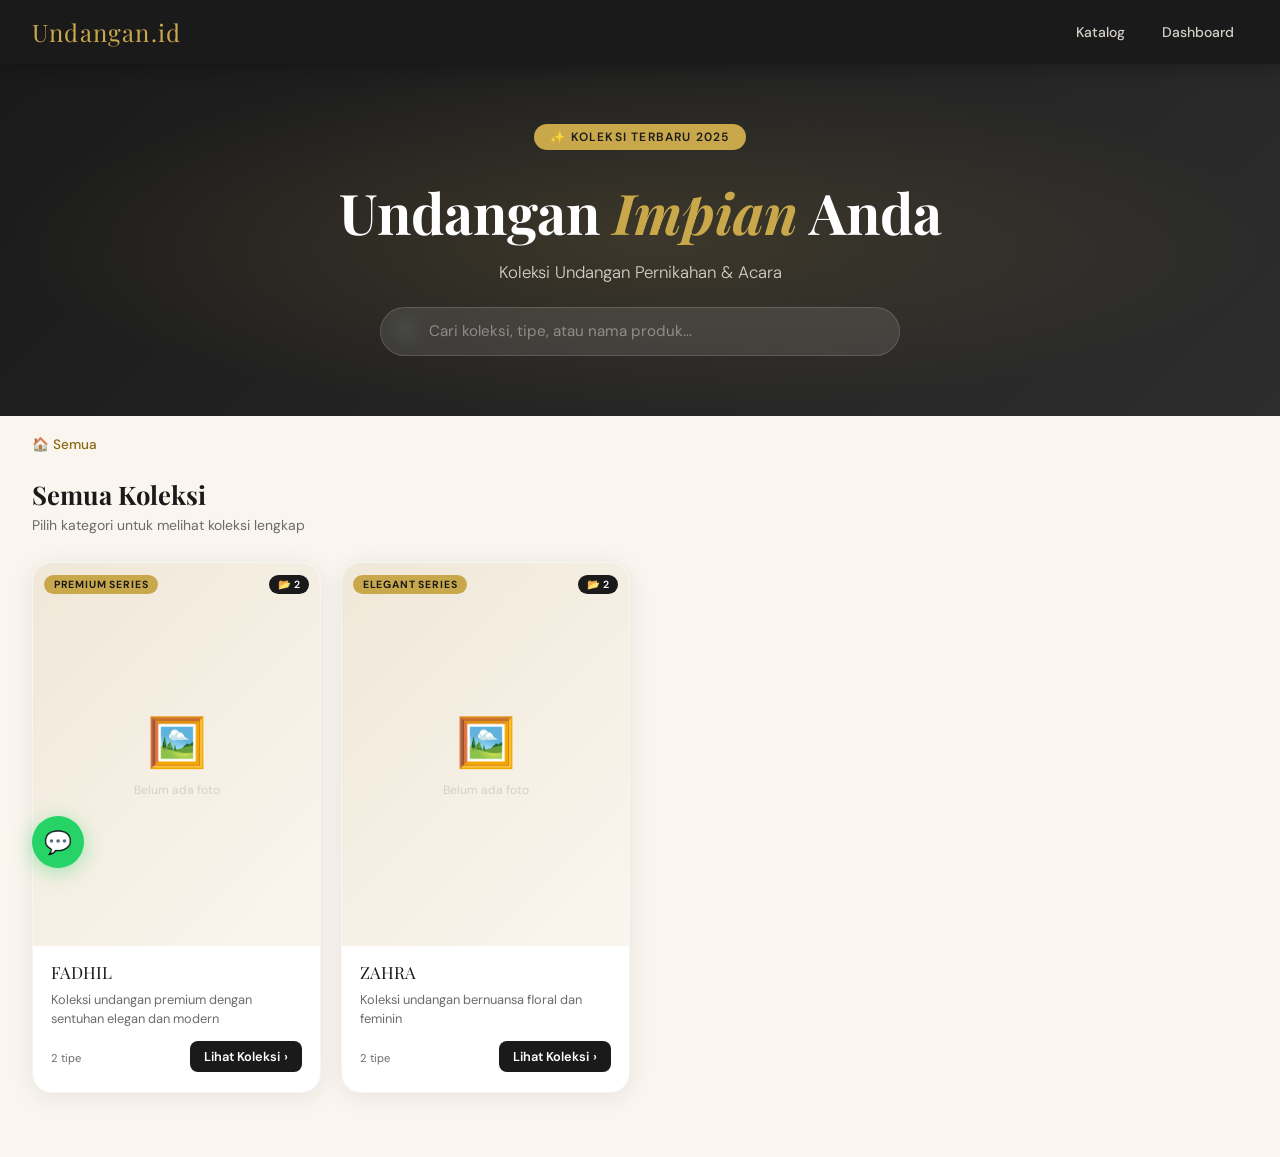
<file: index.html>
<!DOCTYPE html>
<html lang="id">
<head>
  <meta charset="UTF-8">
  <meta name="viewport" content="width=device-width, initial-scale=1.0">
  <title>Katalog Undangan</title>
  <meta name="description" content="Katalog undangan pernikahan dan acara terlengkap">
  <link rel="stylesheet" href="style.css">
</head>
<body>

  <!-- ── HEADER ── -->
  <header class="site-header">
    <div class="header-inner">
      <a href="index.html" class="logo" id="site-logo">Undangan<span>.id</span></a>
      <nav class="header-nav">
        <a href="index.html">Katalog</a>
        <a href="dashboard.html">Dashboard</a>
      </nav>
    </div>
  </header>

  <!-- ── HERO ── -->
  <section class="hero">
    <div class="hero-content">
      <div class="hero-badge">✨ Koleksi Terbaru 2025</div>
      <h1>Undangan <em>Impian</em> Anda</h1>
      <p id="site-tagline">Koleksi undangan pernikahan & acara dengan desain eksklusif dan berkelas</p>
      <div class="search-bar-wrap">
        <span class="search-icon">🔍</span>
        <input
          type="text"
          id="search-input"
          class="search-bar"
          placeholder="Cari koleksi, tipe, atau nama produk..."
        >
      </div>
    </div>
  </section>

  <!-- ── BREADCRUMB ── -->
  <div class="breadcrumb" id="breadcrumb"></div>

  <!-- ── MAIN ── -->
  <main class="main-wrap">
    <button class="back-btn" id="back-btn" style="display:none">
      ← Kembali
    </button>

    <h2 class="section-title" id="section-title">Semua Koleksi</h2>
    <p class="section-sub" id="section-sub">Pilih kategori untuk melihat koleksi lengkap</p>

    <div class="product-grid" id="product-grid">
      <!-- Rendered by app.js -->
      <div class="empty-state" style="grid-column:1/-1">
        <div class="icon">⏳</div>
        <h3>Memuat katalog...</h3>
        <p>Mohon tunggu sebentar</p>
      </div>
    </div>
  </main>

  <!-- ── WHATSAPP FLOAT ── -->
  <a href="https://wa.me/" id="wa-link" target="_blank" class="wa-float" title="Chat WhatsApp">
    💬
  </a>

  <div id="toast" class="toast"></div>

  <script src="app.js"></script>
</body>
</html>
</file>
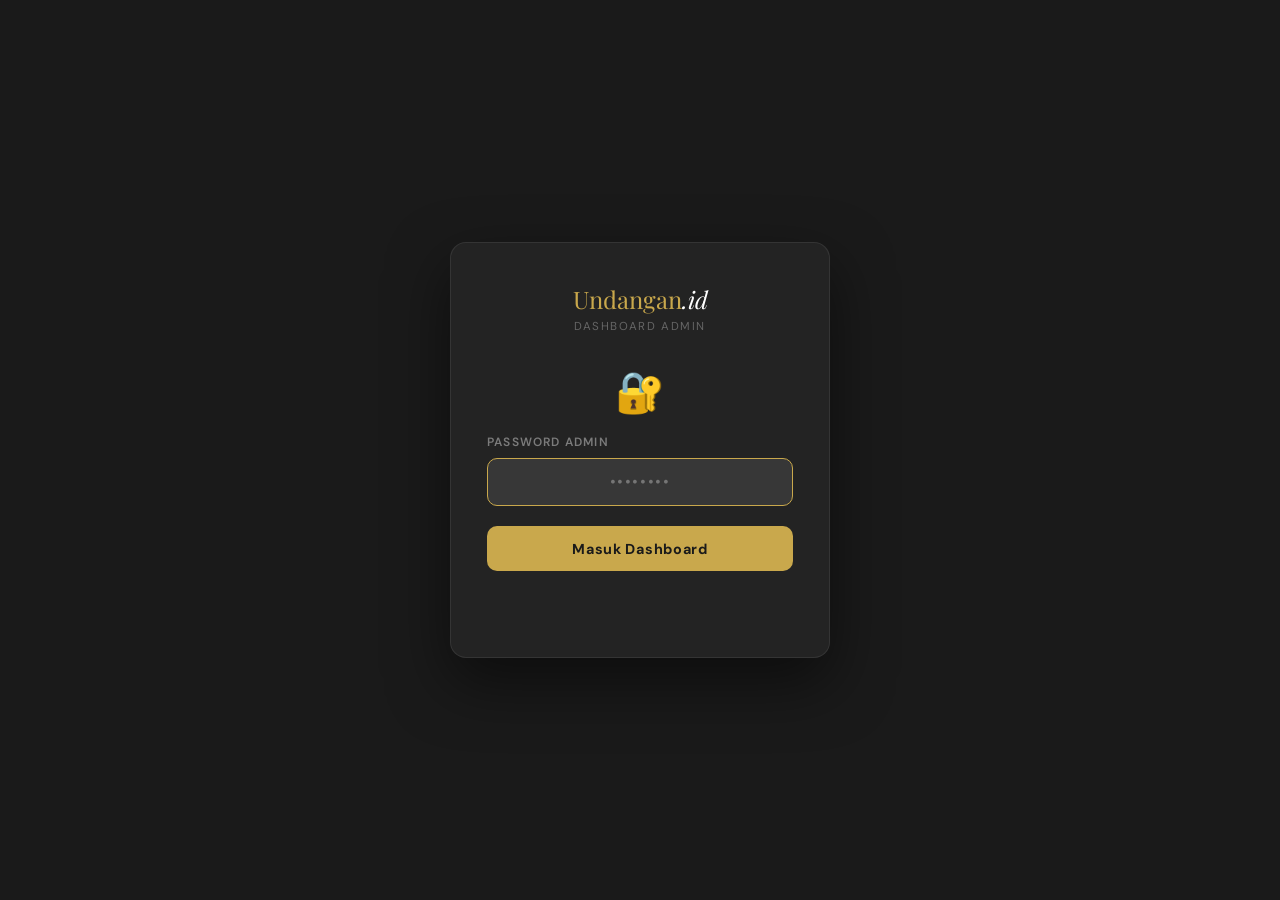
<file: dashboard.html>
<!DOCTYPE html>
<html lang="id">
<head>
  <meta charset="UTF-8">
  <meta name="viewport" content="width=device-width, initial-scale=1.0">
  <title>Dashboard — Katalog Undangan</title>
  <link rel="stylesheet" href="dashboard.css">
  <style>
    /* ── AUTH GATE ── */
    #auth-gate {
      position: fixed;
      inset: 0;
      background: var(--charcoal);
      z-index: 9999;
      display: flex;
      align-items: center;
      justify-content: center;
      font-family: 'DM Sans', sans-serif;
    }

    #auth-gate.hidden { display: none; }

    .auth-box {
      background: #232323;
      border: 1px solid rgba(255,255,255,0.08);
      border-radius: 16px;
      padding: 2.5rem 2.25rem;
      width: 100%;
      max-width: 380px;
      text-align: center;
      box-shadow: 0 24px 60px rgba(0,0,0,0.5);
    }

    .auth-logo {
      font-family: 'Playfair Display', serif;
      font-size: 1.5rem;
      color: var(--gold);
      display: block;
      margin-bottom: 0.2rem;
    }

    .auth-logo span { color: white; font-style: italic; }

    .auth-subtitle {
      font-size: 0.72rem;
      color: rgba(255,255,255,0.3);
      text-transform: uppercase;
      letter-spacing: 0.14em;
      margin-bottom: 2rem;
    }

    .auth-icon { font-size: 2.5rem; margin-bottom: 1rem; display: block; }

    .auth-label {
      display: block;
      font-size: 0.75rem;
      font-weight: 600;
      text-transform: uppercase;
      letter-spacing: 0.1em;
      color: rgba(255,255,255,0.4);
      text-align: left;
      margin-bottom: 0.5rem;
    }

    .auth-input {
      width: 100%;
      padding: 0.8rem 1rem;
      border-radius: 10px;
      border: 1.5px solid rgba(255,255,255,0.1);
      background: rgba(255,255,255,0.06);
      color: white;
      font-family: 'DM Sans', sans-serif;
      font-size: 1rem;
      outline: none;
      letter-spacing: 0.1em;
      transition: border-color 0.2s, background 0.2s;
      margin-bottom: 1.25rem;
      text-align: center;
    }

    .auth-input:focus { border-color: var(--gold); background: rgba(255,255,255,0.09); }

    .auth-input.shake {
      animation: shake 0.42s ease;
      border-color: var(--danger) !important;
    }

    @keyframes shake {
      0%,100% { transform: translateX(0); }
      20%,60% { transform: translateX(-8px); }
      40%,80% { transform: translateX(8px); }
    }

    .auth-btn {
      width: 100%;
      padding: 0.85rem;
      border-radius: 10px;
      border: none;
      background: var(--gold);
      color: var(--charcoal);
      font-family: 'DM Sans', sans-serif;
      font-size: 0.9rem;
      font-weight: 700;
      cursor: pointer;
      letter-spacing: 0.05em;
      transition: background 0.2s, opacity 0.2s;
    }

    .auth-btn:hover:not(:disabled) { background: var(--gold-light); }
    .auth-btn:disabled { opacity: 0.5; cursor: not-allowed; }

    .auth-error {
      font-size: 0.8rem;
      color: #e05252;
      margin-top: 0.75rem;
      min-height: 1.2em;
    }

    .auth-attempts {
      font-size: 0.72rem;
      color: rgba(255,255,255,0.25);
      margin-top: 0.4rem;
      min-height: 1em;
    }
  </style>
</head>
<body>

<!-- ══ AUTH GATE ══ -->
<div id="auth-gate">
  <div class="auth-box">
    <span class="auth-logo">Undangan<span>.id</span></span>
    <div class="auth-subtitle">Dashboard Admin</div>
    <span class="auth-icon">🔐</span>
    <label class="auth-label" for="auth-password">Password Admin</label>
    <input
      type="password"
      id="auth-password"
      class="auth-input"
      placeholder="••••••••"
      autocomplete="current-password"
      maxlength="64"
    >
    <button class="auth-btn" id="auth-submit">Masuk Dashboard</button>
    <div class="auth-error" id="auth-error"></div>
    <div class="auth-attempts" id="auth-attempts"></div>
  </div>
</div>

<!-- ══ DASHBOARD (hidden until auth) ══ -->
<div class="dash-layout" id="dash-layout" style="display:none">

  <!-- ══ SIDEBAR ══ -->
  <aside class="sidebar" id="sidebar">
    <div class="sidebar-header">
      <span class="sidebar-logo">Undangan<span>.id</span></span>
      <span class="sidebar-label">Dashboard Admin</span>
    </div>

    <div class="sidebar-section-label">Produk</div>
    <div class="sidebar-tree" id="sidebar-tree">
      <!-- Rendered by dashboard.js -->
    </div>

    <div class="sidebar-actions">
      <button class="sidebar-btn btn-gold" onclick="Dashboard.addRootProduct()">
        ＋ Produk Baru
      </button>
      <button class="sidebar-btn btn-outline" onclick="Dashboard.renderSettings()">
        ⚙️ Pengaturan
      </button>
      <a href="index.html" target="_blank" class="sidebar-btn btn-outline">
        👁️ Lihat Katalog
      </a>
      <button class="sidebar-btn btn-outline" onclick="Dashboard.exportData()">
        ⬇️ Export JSON
      </button>
      <button class="sidebar-btn btn-danger" onclick="Auth.logout()">
        🚪 Keluar
      </button>
    </div>
  </aside>

  <!-- ══ MAIN ══ -->
  <div class="main-content">

    <!-- TOPBAR -->
    <div class="topbar">
      <div class="topbar-title">✏️ Editor Produk</div>
      <div class="topbar-actions">
        <button class="btn btn-secondary" id="btn-settings">⚙️ Pengaturan</button>
        <button class="btn btn-secondary" id="btn-preview">👁️ Preview</button>
        <button class="btn btn-primary" id="btn-add-root">＋ Produk Baru</button>
      </div>
    </div>

    <!-- CONTENT -->
    <div class="content-area" id="content-area">
      <!-- Rendered by dashboard.js -->
    </div>

  </div>

</div>

<!-- ══ MODAL ══ -->
<div class="modal-overlay" id="modal-overlay">
  <div class="modal">
    <h3 id="modal-title">Konfirmasi</h3>
    <p id="modal-body"></p>
    <div class="modal-actions">
      <button class="btn btn-secondary" id="modal-cancel">Batal</button>
      <button class="btn" style="background:var(--danger);color:white" id="modal-confirm">Ya, Lanjutkan</button>
    </div>
  </div>
</div>

<div id="toast" class="toast"></div>

<!-- auth.js harus dimuat sebelum dashboard.js -->
<script src="auth.js"></script>
<script src="dashboard.js"></script>
</body>
</html>
</file>
<file: style.css>
@import url('https://fonts.googleapis.com/css2?family=Playfair+Display:ital,wght@0,400;0,700;1,400&family=DM+Sans:wght@300;400;500;600&display=swap');

:root {
  --gold: #C9A84C;
  --gold-light: #E8C96A;
  --gold-dark: #8B6914;
  --cream: #FAF6EF;
  --cream-dark: #F0E8D8;
  --charcoal: #1A1A1A;
  --charcoal-soft: #2D2D2D;
  --gray: #6B6B6B;
  --gray-light: #D4D0C8;
  --white: #FFFFFF;
  --shadow: 0 4px 24px rgba(0,0,0,0.08);
  --shadow-hover: 0 12px 40px rgba(0,0,0,0.15);
  --radius: 12px;
  --radius-lg: 20px;
}

* { margin: 0; padding: 0; box-sizing: border-box; }

html { scroll-behavior: smooth; }

body {
  font-family: 'DM Sans', sans-serif;
  background: var(--cream);
  color: var(--charcoal);
  min-height: 100vh;
}

/* ── HEADER ── */
.site-header {
  background: var(--charcoal);
  padding: 0 2rem;
  position: sticky;
  top: 0;
  z-index: 100;
  box-shadow: 0 2px 20px rgba(0,0,0,0.3);
}

.header-inner {
  max-width: 1280px;
  margin: 0 auto;
  display: flex;
  align-items: center;
  justify-content: space-between;
  height: 64px;
}

.logo {
  font-family: 'Playfair Display', serif;
  font-size: 1.5rem;
  color: var(--gold);
  letter-spacing: 0.05em;
  text-decoration: none;
}

.logo span { color: var(--white); font-style: italic; }

.header-nav { display: flex; gap: 0.5rem; align-items: center; }

.header-nav a {
  color: var(--gray-light);
  text-decoration: none;
  font-size: 0.875rem;
  font-weight: 500;
  padding: 0.4rem 0.9rem;
  border-radius: 6px;
  transition: all 0.2s;
}

.header-nav a:hover { color: var(--gold); background: rgba(201,168,76,0.1); }

/* ── HERO BANNER ── */
.hero {
  background: linear-gradient(135deg, var(--charcoal) 0%, var(--charcoal-soft) 100%);
  padding: 60px 2rem;
  text-align: center;
  position: relative;
  overflow: hidden;
}

.hero::before {
  content: '';
  position: absolute;
  inset: 0;
  background: radial-gradient(ellipse at center, rgba(201,168,76,0.15) 0%, transparent 70%);
}

.hero-content { position: relative; z-index: 1; }

.hero h1 {
  font-family: 'Playfair Display', serif;
  font-size: clamp(2rem, 5vw, 3.5rem);
  color: var(--white);
  margin-bottom: 0.75rem;
}

.hero h1 em { color: var(--gold); font-style: italic; }

.hero p {
  color: var(--gray-light);
  font-size: 1.05rem;
  max-width: 480px;
  margin: 0 auto 1.5rem;
  font-weight: 300;
}

.hero-badge {
  display: inline-block;
  background: var(--gold);
  color: var(--charcoal);
  font-size: 0.75rem;
  font-weight: 600;
  padding: 0.3rem 1rem;
  border-radius: 100px;
  letter-spacing: 0.1em;
  text-transform: uppercase;
  margin-bottom: 1.5rem;
}

/* ── SEARCH & FILTER ── */
.search-bar-wrap {
  max-width: 520px;
  margin: 0 auto;
  position: relative;
}

.search-bar {
  width: 100%;
  padding: 0.85rem 1.25rem 0.85rem 3rem;
  border-radius: 100px;
  border: none;
  font-family: 'DM Sans', sans-serif;
  font-size: 0.95rem;
  background: rgba(255,255,255,0.1);
  color: var(--white);
  outline: none;
  backdrop-filter: blur(10px);
  border: 1px solid rgba(255,255,255,0.15);
  transition: all 0.3s;
}

.search-bar::placeholder { color: rgba(255,255,255,0.4); }
.search-bar:focus { background: rgba(255,255,255,0.15); border-color: var(--gold); }

.search-icon {
  position: absolute;
  left: 1.1rem;
  top: 50%;
  transform: translateY(-50%);
  color: rgba(255,255,255,0.4);
  font-size: 1rem;
}

/* ── BREADCRUMB ── */
.breadcrumb {
  max-width: 1280px;
  margin: 0 auto;
  padding: 1.25rem 2rem 0;
  display: flex;
  align-items: center;
  gap: 0.5rem;
  font-size: 0.85rem;
  color: var(--gray);
  flex-wrap: wrap;
}

.breadcrumb-item {
  cursor: pointer;
  color: var(--gold-dark);
  font-weight: 500;
  transition: color 0.2s;
}

.breadcrumb-item:hover { color: var(--gold); }
.breadcrumb-sep { color: var(--gray-light); }
.breadcrumb-current { color: var(--gray); }

/* ── MAIN LAYOUT ── */
.main-wrap {
  max-width: 1280px;
  margin: 0 auto;
  padding: 1.5rem 2rem 4rem;
}

.section-title {
  font-family: 'Playfair Display', serif;
  font-size: 1.6rem;
  color: var(--charcoal);
  margin-bottom: 0.35rem;
}

.section-sub {
  font-size: 0.875rem;
  color: var(--gray);
  margin-bottom: 1.75rem;
}

/* ── PRODUCT GRID ── */
.product-grid {
  display: grid;
  grid-template-columns: repeat(auto-fill, minmax(240px, 1fr));
  gap: 1.25rem;
}

/* ── PRODUCT CARD ── */
.product-card {
  background: var(--white);
  border-radius: var(--radius-lg);
  overflow: hidden;
  box-shadow: var(--shadow);
  cursor: pointer;
  transition: transform 0.3s ease, box-shadow 0.3s ease;
  border: 1px solid rgba(0,0,0,0.04);
}

.product-card:hover {
  transform: translateY(-6px);
  box-shadow: var(--shadow-hover);
}

/* ── FLIPBOOK IMAGE ── */
.card-image-wrap {
  position: relative;
  width: 100%;
  aspect-ratio: 3/4;
  overflow: hidden;
  background: var(--cream-dark);
}

.flipbook-track {
  display: flex;
  width: 100%;
  height: 100%;
  transition: transform 0.6s cubic-bezier(0.25, 0.46, 0.45, 0.94);
}

.flipbook-slide {
  min-width: 100%;
  height: 100%;
  object-fit: cover;
  flex-shrink: 0;
}

.flipbook-slide-placeholder {
  min-width: 100%;
  height: 100%;
  display: flex;
  flex-direction: column;
  align-items: center;
  justify-content: center;
  background: linear-gradient(135deg, var(--cream-dark), var(--cream));
  color: var(--gray-light);
  font-size: 3rem;
  gap: 0.5rem;
  flex-shrink: 0;
}

.flipbook-slide-placeholder span {
  font-size: 0.75rem;
  font-family: 'DM Sans', sans-serif;
  color: var(--gray-light);
  font-weight: 400;
}

.flipbook-dots {
  position: absolute;
  bottom: 0.6rem;
  left: 50%;
  transform: translateX(-50%);
  display: flex;
  gap: 4px;
}

.flipbook-dot {
  width: 5px;
  height: 5px;
  border-radius: 50%;
  background: rgba(255,255,255,0.5);
  transition: all 0.3s;
}

.flipbook-dot.active {
  background: var(--white);
  width: 14px;
  border-radius: 3px;
}

.card-badge {
  position: absolute;
  top: 0.7rem;
  left: 0.7rem;
  background: var(--gold);
  color: var(--charcoal);
  font-size: 0.65rem;
  font-weight: 700;
  padding: 0.2rem 0.6rem;
  border-radius: 100px;
  text-transform: uppercase;
  letter-spacing: 0.08em;
}

.has-children-badge {
  position: absolute;
  top: 0.7rem;
  right: 0.7rem;
  background: var(--charcoal);
  color: var(--white);
  font-size: 0.65rem;
  font-weight: 600;
  padding: 0.2rem 0.55rem;
  border-radius: 100px;
  display: flex;
  align-items: center;
  gap: 3px;
}

/* ── CARD BODY ── */
.card-body { padding: 1rem 1.1rem 1.25rem; }

.card-category {
  font-size: 0.7rem;
  text-transform: uppercase;
  letter-spacing: 0.1em;
  color: var(--gold);
  font-weight: 600;
  margin-bottom: 0.3rem;
}

.card-title {
  font-family: 'Playfair Display', serif;
  font-size: 1.05rem;
  color: var(--charcoal);
  margin-bottom: 0.4rem;
  line-height: 1.3;
}

.card-desc {
  font-size: 0.8rem;
  color: var(--gray);
  line-height: 1.5;
  margin-bottom: 0.75rem;
  display: -webkit-box;
  -webkit-line-clamp: 2;
  -webkit-box-orient: vertical;
  overflow: hidden;
}

.card-footer {
  display: flex;
  align-items: center;
  justify-content: space-between;
}

.card-price {
  font-size: 1rem;
  font-weight: 600;
  color: var(--charcoal);
}

.card-price small {
  font-size: 0.7rem;
  color: var(--gray);
  font-weight: 400;
}

.card-cta {
  background: var(--charcoal);
  color: var(--white);
  border: none;
  border-radius: 8px;
  padding: 0.45rem 0.9rem;
  font-family: 'DM Sans', sans-serif;
  font-size: 0.8rem;
  font-weight: 600;
  cursor: pointer;
  transition: all 0.2s;
  display: flex;
  align-items: center;
  gap: 4px;
}

.card-cta:hover { background: var(--gold); color: var(--charcoal); }

/* ── BACK BUTTON ── */
.back-btn {
  display: inline-flex;
  align-items: center;
  gap: 0.4rem;
  background: none;
  border: 1.5px solid var(--gray-light);
  color: var(--charcoal);
  border-radius: 8px;
  padding: 0.5rem 1rem;
  font-family: 'DM Sans', sans-serif;
  font-size: 0.875rem;
  font-weight: 500;
  cursor: pointer;
  margin-bottom: 1.25rem;
  transition: all 0.2s;
}

.back-btn:hover { border-color: var(--gold); color: var(--gold); }

/* ── EMPTY STATE ── */
.empty-state {
  text-align: center;
  padding: 5rem 2rem;
  color: var(--gray);
}

.empty-state .icon { font-size: 3rem; margin-bottom: 1rem; }
.empty-state h3 { font-family: 'Playfair Display', serif; font-size: 1.3rem; color: var(--charcoal); margin-bottom: 0.5rem; }
.empty-state p { font-size: 0.9rem; }

/* ── TOAST ── */
.toast {
  position: fixed;
  bottom: 2rem;
  right: 2rem;
  background: var(--charcoal);
  color: var(--white);
  padding: 0.75rem 1.25rem;
  border-radius: 10px;
  font-size: 0.875rem;
  font-weight: 500;
  box-shadow: var(--shadow-hover);
  z-index: 9999;
  transform: translateY(100px);
  opacity: 0;
  transition: all 0.3s ease;
  border-left: 3px solid var(--gold);
}

.toast.show { transform: translateY(0); opacity: 1; }

/* ── WHATSAPP FLOAT ── */
.wa-float {
  position: fixed;
  bottom: 2rem;
  left: 2rem;
  background: #25D366;
  color: white;
  width: 52px;
  height: 52px;
  border-radius: 50%;
  display: flex;
  align-items: center;
  justify-content: center;
  font-size: 1.4rem;
  text-decoration: none;
  box-shadow: 0 4px 20px rgba(37,211,102,0.4);
  transition: transform 0.2s;
  z-index: 90;
}

.wa-float:hover { transform: scale(1.1); }

/* ── RESPONSIVE ── */
@media (max-width: 768px) {
  .header-inner { height: 56px; }
  .logo { font-size: 1.2rem; }
  .hero { padding: 40px 1.25rem; }
  .main-wrap { padding: 1rem 1rem 3rem; }
  .product-grid { grid-template-columns: repeat(2, 1fr); gap: 0.85rem; }
  .card-title { font-size: 0.95rem; }
  .card-body { padding: 0.8rem 0.9rem 1rem; }
}

@media (max-width: 480px) {
  .product-grid { grid-template-columns: repeat(2, 1fr); gap: 0.65rem; }
}

/* ── ZOOM HINT ── */
.zoom-hint {
  position: absolute;
  bottom: 0.6rem;
  right: 0.6rem;
  background: rgba(0,0,0,0.45);
  color: white;
  font-size: 0.8rem;
  width: 28px;
  height: 28px;
  border-radius: 50%;
  display: flex;
  align-items: center;
  justify-content: center;
  opacity: 0;
  transition: opacity 0.2s;
  pointer-events: none;
}
.card-image-wrap:hover .zoom-hint { opacity: 1; }
.card-image-wrap.flipbook-active .zoom-hint { opacity: 1; }

/* ── LIGHTBOX ── */
#lightbox {
  display: none;
  position: fixed;
  inset: 0;
  z-index: 9000;
  align-items: center;
  justify-content: center;
}
#lightbox.open { display: flex; }

.lb-overlay {
  position: absolute;
  inset: 0;
  background: rgba(0,0,0,0.92);
  backdrop-filter: blur(6px);
}

.lb-content {
  position: relative;
  z-index: 1;
  width: 100%;
  height: 100%;
  display: flex;
  flex-direction: column;
  align-items: center;
  justify-content: center;
}

.lb-track-wrap {
  width: 100%;
  max-width: min(90vw, 480px);
  max-height: 80vh;
  overflow: hidden;
  border-radius: 12px;
}

.lb-track {
  display: flex;
  height: 100%;
  transition: transform 0.35s ease;
}

.lb-slide {
  min-width: 100%;
  display: flex;
  align-items: center;
  justify-content: center;
}

.lb-slide img {
  width: 100%;
  max-height: 80vh;
  object-fit: contain;
  border-radius: 10px;
  user-select: none;
  -webkit-user-drag: none;
}

.lb-close {
  position: fixed;
  top: 1.25rem;
  right: 1.25rem;
  background: rgba(255,255,255,0.12);
  color: white;
  border: none;
  width: 42px;
  height: 42px;
  border-radius: 50%;
  font-size: 1.1rem;
  cursor: pointer;
  display: flex;
  align-items: center;
  justify-content: center;
  transition: background 0.2s;
  z-index: 2;
}
.lb-close:hover { background: rgba(255,255,255,0.25); }

.lb-prev, .lb-next {
  position: fixed;
  top: 50%;
  transform: translateY(-50%);
  background: rgba(255,255,255,0.1);
  color: white;
  border: none;
  width: 48px;
  height: 48px;
  border-radius: 50%;
  font-size: 1.6rem;
  cursor: pointer;
  display: flex;
  align-items: center;
  justify-content: center;
  transition: background 0.2s;
  z-index: 2;
}
.lb-prev { left: 1rem; }
.lb-next { right: 1rem; }
.lb-prev:hover, .lb-next:hover { background: rgba(255,255,255,0.22); }

.lb-dots {
  display: flex;
  gap: 6px;
  margin-top: 1rem;
}
.lb-dot {
  width: 7px;
  height: 7px;
  border-radius: 50%;
  background: rgba(255,255,255,0.3);
  transition: all 0.3s;
}
.lb-dot.active { background: var(--gold); width: 20px; border-radius: 4px; }

.lb-counter {
  color: rgba(255,255,255,0.5);
  font-size: 0.8rem;
  margin-top: 0.6rem;
  font-family: 'DM Sans', sans-serif;
}

/* ── GOOGLE FORM MODAL ── */
#form-modal {
  display: none;
  position: fixed;
  inset: 0;
  z-index: 8500;
  align-items: center;
  justify-content: center;
  padding: 1rem;
}
#form-modal.open { display: flex; }

.fm-overlay {
  position: absolute;
  inset: 0;
  background: rgba(0,0,0,0.7);
  backdrop-filter: blur(4px);
}

.fm-box {
  position: relative;
  z-index: 1;
  background: white;
  border-radius: 16px;
  width: 100%;
  max-width: 640px;
  height: 85vh;
  max-height: 700px;
  display: flex;
  flex-direction: column;
  overflow: hidden;
  box-shadow: 0 24px 60px rgba(0,0,0,0.4);
}

.fm-header {
  display: flex;
  align-items: center;
  justify-content: space-between;
  padding: 1rem 1.25rem;
  border-bottom: 1px solid #eee;
  background: var(--charcoal);
  color: white;
  flex-shrink: 0;
}

.fm-title {
  font-family: 'Playfair Display', serif;
  font-size: 1rem;
  color: var(--gold);
}

.fm-close {
  background: rgba(255,255,255,0.1);
  color: white;
  border: none;
  width: 32px;
  height: 32px;
  border-radius: 50%;
  font-size: 0.9rem;
  cursor: pointer;
  display: flex;
  align-items: center;
  justify-content: center;
  transition: background 0.2s;
}
.fm-close:hover { background: rgba(255,255,255,0.2); }

.fm-body {
  flex: 1;
  overflow: hidden;
  background: #f8f8f8;
}

.fm-footer {
  padding: 0.85rem 1.25rem;
  border-top: 1px solid #eee;
  background: white;
  flex-shrink: 0;
}

.fm-wa-btn {
  width: 100%;
  padding: 0.8rem;
  background: #25D366;
  color: white;
  border: none;
  border-radius: 10px;
  font-family: 'DM Sans', sans-serif;
  font-size: 0.9rem;
  font-weight: 700;
  cursor: pointer;
  transition: background 0.2s;
  display: flex;
  align-items: center;
  justify-content: center;
  gap: 0.5rem;
}
.fm-wa-btn:hover { background: #1ebe5d; }

@media (max-width: 480px) {
  .lb-prev { left: 0.4rem; }
  .lb-next { right: 0.4rem; }
  .fm-box { height: 90vh; max-height: none; border-radius: 12px; }
}
</file>
<file: dashboard.css>
@import url('https://fonts.googleapis.com/css2?family=Playfair+Display:ital,wght@0,400;0,700;1,400&family=DM+Sans:wght@300;400;500;600&display=swap');

:root {
  --gold: #C9A84C;
  --gold-light: #E8C96A;
  --cream: #FAF6EF;
  --cream-dark: #F0E8D8;
  --charcoal: #1A1A1A;
  --charcoal-soft: #2D2D2D;
  --gray: #6B6B6B;
  --gray-light: #D4D0C8;
  --white: #FFFFFF;
  --danger: #E05252;
  --success: #4CAF50;
  --shadow: 0 2px 16px rgba(0,0,0,0.07);
  --shadow-md: 0 4px 24px rgba(0,0,0,0.1);
  --radius: 10px;
  --sidebar-w: 300px;
}

* { margin: 0; padding: 0; box-sizing: border-box; }
html, body { height: 100%; font-family: 'DM Sans', sans-serif; background: #F5F4F1; color: var(--charcoal); }

/* ── LAYOUT ── */
.dash-layout { display: flex; min-height: 100vh; }

/* ── SIDEBAR ── */
.sidebar {
  width: var(--sidebar-w);
  background: var(--charcoal);
  display: flex;
  flex-direction: column;
  position: fixed;
  top: 0; left: 0; bottom: 0;
  z-index: 50;
  overflow-y: auto;
}

.sidebar-header {
  padding: 1.5rem 1.25rem 1rem;
  border-bottom: 1px solid rgba(255,255,255,0.07);
}

.sidebar-logo {
  font-family: 'Playfair Display', serif;
  font-size: 1.25rem;
  color: var(--gold);
  display: block;
  margin-bottom: 0.2rem;
}

.sidebar-logo span { color: white; font-style: italic; }

.sidebar-label {
  font-size: 0.7rem;
  color: rgba(255,255,255,0.35);
  text-transform: uppercase;
  letter-spacing: 0.12em;
}

.sidebar-section-label {
  padding: 1rem 1.25rem 0.4rem;
  font-size: 0.65rem;
  text-transform: uppercase;
  letter-spacing: 0.12em;
  color: rgba(255,255,255,0.25);
}

.sidebar-tree { padding: 0 0.75rem 1rem; }

.tree-node {
  position: relative;
}

.tree-item {
  display: flex;
  align-items: center;
  gap: 0.5rem;
  padding: 0.5rem 0.6rem;
  border-radius: 7px;
  cursor: pointer;
  transition: background 0.15s;
  font-size: 0.875rem;
  color: rgba(255,255,255,0.6);
  user-select: none;
}

.tree-item:hover { background: rgba(255,255,255,0.06); color: var(--white); }
.tree-item.selected { background: rgba(201,168,76,0.15); color: var(--gold); }

.tree-item .icon { font-size: 0.8rem; opacity: 0.6; width: 14px; }
.tree-item .name { flex: 1; font-weight: 500; }
.tree-item .count { font-size: 0.65rem; background: rgba(255,255,255,0.1); padding: 1px 6px; border-radius: 10px; }

.tree-children { padding-left: 1.2rem; border-left: 1px solid rgba(255,255,255,0.07); margin-left: 0.8rem; }

.add-child-btn {
  display: flex;
  align-items: center;
  gap: 0.4rem;
  padding: 0.35rem 0.6rem;
  font-size: 0.75rem;
  color: rgba(255,255,255,0.3);
  cursor: pointer;
  border-radius: 6px;
  transition: all 0.15s;
  margin-top: 2px;
}

.add-child-btn:hover { color: var(--gold); background: rgba(201,168,76,0.1); }

.sidebar-actions {
  margin-top: auto;
  padding: 1rem 0.75rem;
  border-top: 1px solid rgba(255,255,255,0.07);
  display: flex;
  flex-direction: column;
  gap: 0.5rem;
}

.sidebar-btn {
  display: flex;
  align-items: center;
  gap: 0.5rem;
  padding: 0.6rem 0.9rem;
  border-radius: 8px;
  font-family: 'DM Sans', sans-serif;
  font-size: 0.82rem;
  font-weight: 500;
  cursor: pointer;
  border: none;
  transition: all 0.2s;
  text-decoration: none;
  text-align: left;
}

.btn-gold { background: var(--gold); color: var(--charcoal); }
.btn-gold:hover { background: var(--gold-light); }
.btn-outline { background: rgba(255,255,255,0.06); color: rgba(255,255,255,0.6); border: 1px solid rgba(255,255,255,0.1); }
.btn-outline:hover { background: rgba(255,255,255,0.1); color: white; }
.btn-danger { background: rgba(224,82,82,0.1); color: var(--danger); border: 1px solid rgba(224,82,82,0.2); }
.btn-danger:hover { background: rgba(224,82,82,0.2); }

/* ── MAIN CONTENT ── */
.main-content {
  margin-left: var(--sidebar-w);
  flex: 1;
  display: flex;
  flex-direction: column;
}

/* ── TOP BAR ── */
.topbar {
  background: var(--white);
  border-bottom: 1px solid var(--cream-dark);
  padding: 0 2rem;
  height: 60px;
  display: flex;
  align-items: center;
  justify-content: space-between;
  position: sticky;
  top: 0;
  z-index: 30;
}

.topbar-title {
  font-family: 'Playfair Display', serif;
  font-size: 1.1rem;
  color: var(--charcoal);
}

.topbar-actions { display: flex; gap: 0.5rem; }

.btn {
  display: inline-flex;
  align-items: center;
  gap: 0.4rem;
  padding: 0.5rem 1rem;
  border-radius: 8px;
  font-family: 'DM Sans', sans-serif;
  font-size: 0.82rem;
  font-weight: 600;
  cursor: pointer;
  border: none;
  transition: all 0.2s;
}

.btn-primary { background: var(--charcoal); color: white; }
.btn-primary:hover { background: var(--charcoal-soft); }
.btn-secondary { background: var(--cream-dark); color: var(--charcoal); }
.btn-secondary:hover { background: var(--gray-light); }
.btn-success { background: var(--success); color: white; }
.btn-success:hover { filter: brightness(0.9); }

/* ── CONTENT AREA ── */
.content-area { padding: 2rem; flex: 1; }

/* ── WELCOME / EMPTY ── */
.welcome-state {
  text-align: center;
  padding: 5rem 2rem;
  max-width: 480px;
  margin: 0 auto;
}

.welcome-state .big-icon { font-size: 4rem; margin-bottom: 1.5rem; }
.welcome-state h2 {
  font-family: 'Playfair Display', serif;
  font-size: 1.6rem;
  margin-bottom: 0.75rem;
}

.welcome-state p { color: var(--gray); margin-bottom: 2rem; line-height: 1.6; }

/* ── EDITOR PANEL ── */
.editor-panel {
  max-width: 780px;
}

.editor-card {
  background: var(--white);
  border-radius: var(--radius);
  padding: 1.75rem;
  box-shadow: var(--shadow);
  margin-bottom: 1.5rem;
}

.editor-card h3 {
  font-family: 'Playfair Display', serif;
  font-size: 1.1rem;
  margin-bottom: 1.25rem;
  padding-bottom: 0.75rem;
  border-bottom: 1px solid var(--cream-dark);
  display: flex;
  align-items: center;
  gap: 0.5rem;
}

.form-grid { display: grid; grid-template-columns: 1fr 1fr; gap: 1rem; }
.form-grid.single { grid-template-columns: 1fr; }

.form-group { display: flex; flex-direction: column; gap: 0.4rem; }
.form-group.full { grid-column: 1 / -1; }

.form-label {
  font-size: 0.78rem;
  font-weight: 600;
  text-transform: uppercase;
  letter-spacing: 0.07em;
  color: var(--gray);
}

.form-input, .form-textarea, .form-select {
  padding: 0.65rem 0.9rem;
  border: 1.5px solid var(--cream-dark);
  border-radius: 8px;
  font-family: 'DM Sans', sans-serif;
  font-size: 0.9rem;
  color: var(--charcoal);
  background: var(--cream);
  outline: none;
  transition: border-color 0.2s;
}

.form-input:focus, .form-textarea:focus, .form-select:focus {
  border-color: var(--gold);
  background: var(--white);
}

.form-textarea { resize: vertical; min-height: 80px; }

/* ── IMAGE MANAGER ── */
.image-grid {
  display: grid;
  grid-template-columns: repeat(auto-fill, minmax(110px, 1fr));
  gap: 0.75rem;
  margin-bottom: 1rem;
}

.image-thumb {
  position: relative;
  aspect-ratio: 3/4;
  border-radius: 8px;
  overflow: hidden;
  border: 2px solid var(--cream-dark);
  background: var(--cream-dark);
}

.image-thumb img {
  width: 100%;
  height: 100%;
  object-fit: cover;
}

.image-thumb .img-remove {
  position: absolute;
  top: 4px;
  right: 4px;
  width: 22px;
  height: 22px;
  background: var(--danger);
  color: white;
  border: none;
  border-radius: 50%;
  font-size: 0.7rem;
  cursor: pointer;
  display: flex;
  align-items: center;
  justify-content: center;
  opacity: 0;
  transition: opacity 0.2s;
}

.image-thumb:hover .img-remove { opacity: 1; }

.image-thumb .img-order {
  position: absolute;
  bottom: 4px;
  left: 4px;
  background: rgba(0,0,0,0.6);
  color: white;
  font-size: 0.65rem;
  padding: 1px 5px;
  border-radius: 4px;
}

.upload-zone {
  border: 2px dashed var(--gray-light);
  border-radius: 10px;
  padding: 1.5rem;
  text-align: center;
  cursor: pointer;
  transition: all 0.2s;
  color: var(--gray);
}

.upload-zone:hover { border-color: var(--gold); color: var(--gold); background: rgba(201,168,76,0.03); }
.upload-zone.dragover { border-color: var(--gold); background: rgba(201,168,76,0.06); }

.upload-zone .upload-icon { font-size: 1.75rem; margin-bottom: 0.5rem; }
.upload-zone p { font-size: 0.82rem; margin-bottom: 0.25rem; font-weight: 500; }
.upload-zone small { font-size: 0.72rem; opacity: 0.7; }

#image-file-input { display: none; }

/* ── URL IMAGE INPUT ── */
.url-input-row {
  display: flex;
  gap: 0.5rem;
  margin-top: 0.75rem;
}

.url-input-row input {
  flex: 1;
  padding: 0.55rem 0.8rem;
  border: 1.5px solid var(--cream-dark);
  border-radius: 8px;
  font-family: 'DM Sans', sans-serif;
  font-size: 0.85rem;
  outline: none;
  background: var(--cream);
}

.url-input-row input:focus { border-color: var(--gold); background: white; }
.url-input-row button {
  padding: 0.55rem 1rem;
  background: var(--charcoal);
  color: white;
  border: none;
  border-radius: 8px;
  font-size: 0.82rem;
  font-weight: 600;
  cursor: pointer;
  white-space: nowrap;
}

/* ── FLIPBOOK PREVIEW ── */
.flipbook-preview {
  width: 140px;
  aspect-ratio: 3/4;
  border-radius: 10px;
  overflow: hidden;
  border: 2px solid var(--cream-dark);
  position: relative;
  background: var(--cream-dark);
  margin-left: auto;
}

.flipbook-preview .fp-track {
  display: flex;
  height: 100%;
  transition: transform 0.5s ease;
}

.flipbook-preview .fp-slide {
  min-width: 100%;
  height: 100%;
  object-fit: cover;
}

.fp-label {
  position: absolute;
  bottom: 6px;
  left: 0;
  right: 0;
  text-align: center;
  font-size: 0.6rem;
  color: white;
  background: rgba(0,0,0,0.5);
  padding: 2px;
}

/* ── ACTION STRIP ── */
.action-strip {
  display: flex;
  gap: 0.75rem;
  align-items: center;
  flex-wrap: wrap;
}

.delete-zone {
  margin-top: 0.5rem;
  padding: 1rem;
  border: 1.5px solid rgba(224,82,82,0.2);
  border-radius: 10px;
  background: rgba(224,82,82,0.03);
}

.delete-zone h4 { font-size: 0.85rem; color: var(--danger); margin-bottom: 0.4rem; }
.delete-zone p { font-size: 0.78rem; color: var(--gray); margin-bottom: 0.75rem; }

/* ── SETTINGS FORM ── */
.settings-grid { display: grid; grid-template-columns: 1fr 1fr; gap: 1rem; }

/* ── TOAST ── */
.toast {
  position: fixed;
  bottom: 1.5rem;
  right: 1.5rem;
  background: var(--charcoal);
  color: white;
  padding: 0.75rem 1.25rem;
  border-radius: 10px;
  font-size: 0.85rem;
  font-weight: 500;
  box-shadow: var(--shadow-md);
  z-index: 9999;
  transform: translateY(80px);
  opacity: 0;
  transition: all 0.3s;
  border-left: 3px solid var(--gold);
  max-width: 300px;
}

.toast.show { transform: translateY(0); opacity: 1; }
.toast.error { border-left-color: var(--danger); }
.toast.success { border-left-color: var(--success); }

/* ── MODAL ── */
.modal-overlay {
  display: none;
  position: fixed;
  inset: 0;
  background: rgba(0,0,0,0.5);
  z-index: 200;
  align-items: center;
  justify-content: center;
}

.modal-overlay.open { display: flex; }

.modal {
  background: white;
  border-radius: var(--radius);
  padding: 1.75rem;
  max-width: 440px;
  width: 90%;
  box-shadow: var(--shadow-md);
}

.modal h3 {
  font-family: 'Playfair Display', serif;
  font-size: 1.15rem;
  margin-bottom: 0.75rem;
}

.modal p { color: var(--gray); font-size: 0.9rem; margin-bottom: 1.25rem; line-height: 1.5; }
.modal-actions { display: flex; gap: 0.6rem; justify-content: flex-end; }

/* ── RESPONSIVE ── */
@media (max-width: 900px) {
  .sidebar { width: 240px; }
  :root { --sidebar-w: 240px; }
}

@media (max-width: 640px) {
  .form-grid { grid-template-columns: 1fr; }
  .settings-grid { grid-template-columns: 1fr; }
  .sidebar { transform: translateX(-100%); transition: transform 0.3s; }
  .sidebar.open { transform: translateX(0); }
  .main-content { margin-left: 0; }
  .topbar { padding: 0 1rem; }
  .content-area { padding: 1rem; }
}
</file>
